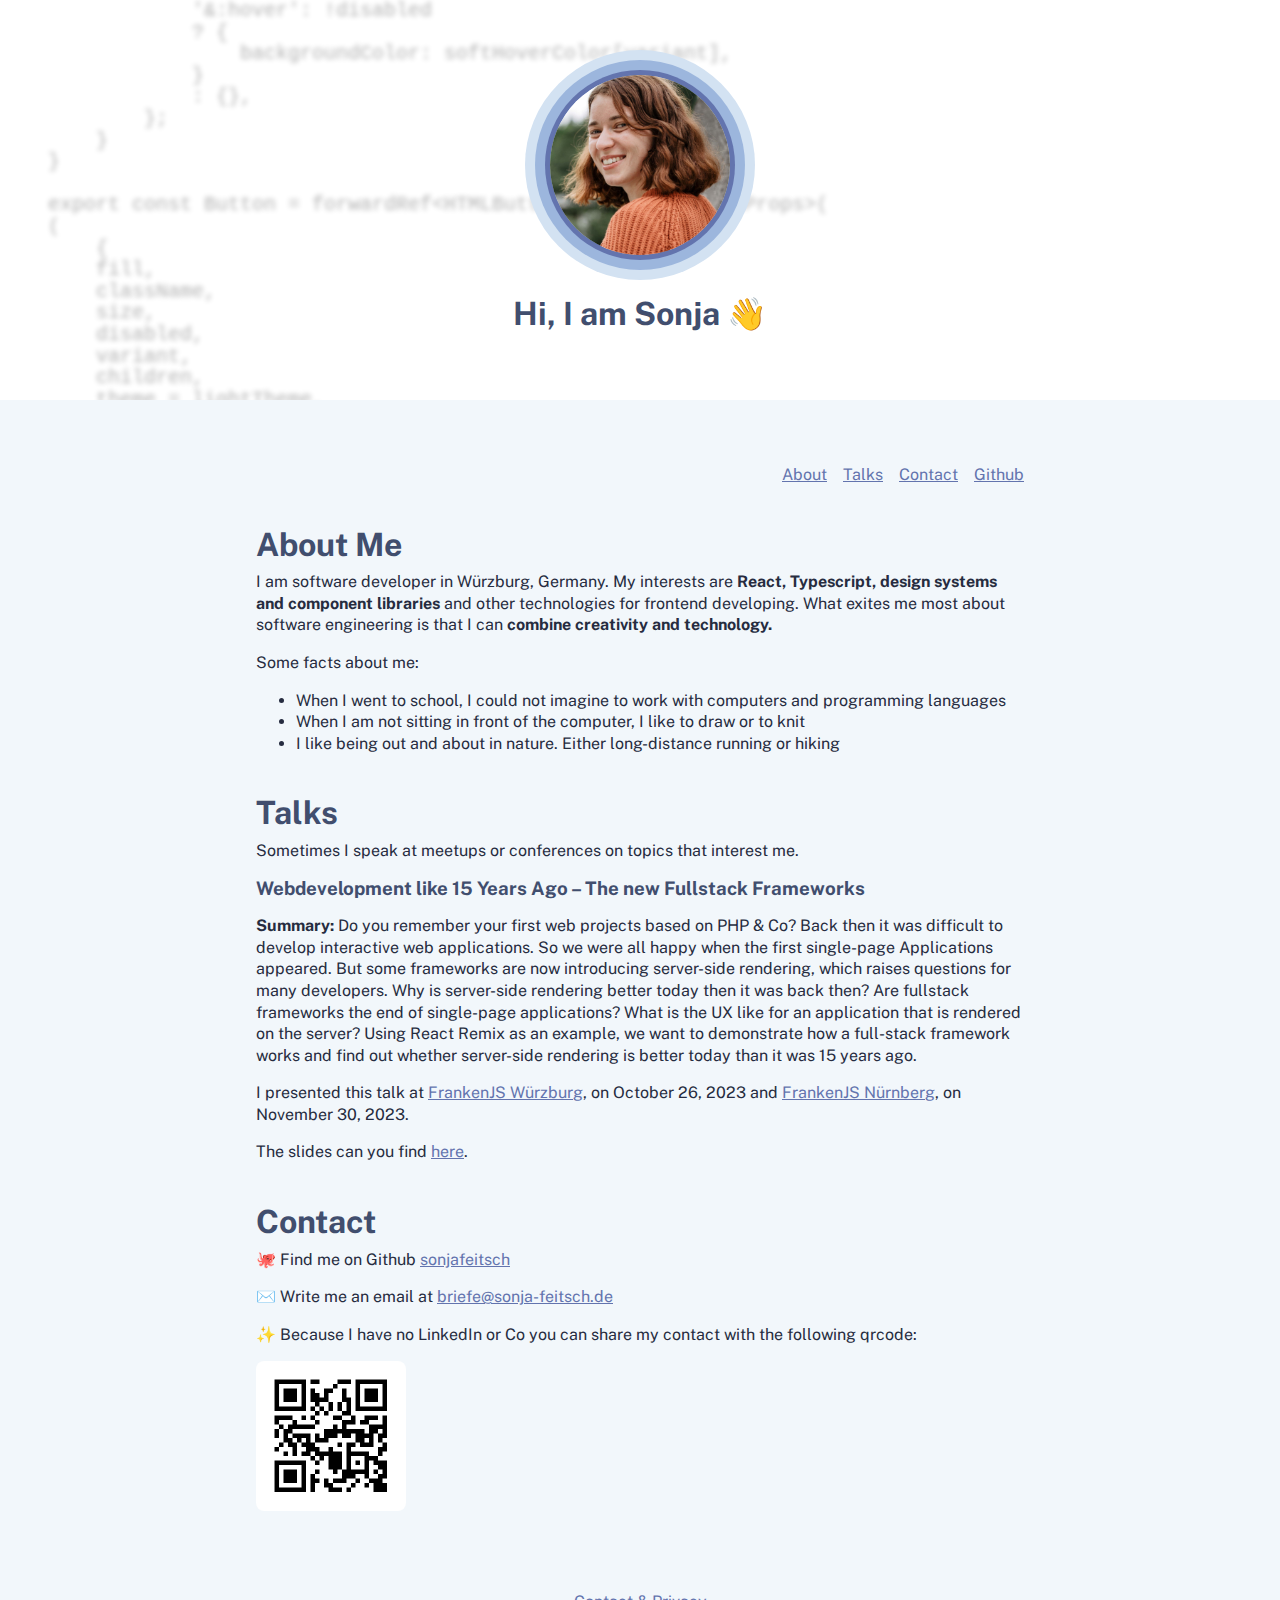
<file: index.html>
<!DOCTYPE html>
<html>
  <head>
    <meta charset="UTF-8" />
    <title>About Sonja Feitsch</title>
    <meta name="description" content="Free Web tutorials" />
    <meta name="keywords" content="HTML, CSS, JavaScript" />
    <meta name="author" content="John Doe" />
    <meta name="viewport" content="width=device-width, initial-scale=1.0" />
    <link rel="stylesheet" href="styles/fonts.css" />
    <link rel="stylesheet" href="styles/base.css" />
    <link rel="stylesheet" href="styles/spacing.css" />
    <link rel="stylesheet" href="styles/header.css" />
    <link rel="stylesheet" href="styles/main.css" />
    <link rel="stylesheet" href="styles/footer.css" />
  </head>

  <body>
    <header>
      <div class="code">
        <pre>
                '&:hover': !disabled
                ? {
                    backgroundColor: softHoverColor[variant],
                }
                : {},
            };
        }
    }

    export const Button = forwardRef&lt;HTMLButtonElement, ButtonProps&gt;(
    (
        {
        fill,
        className,
        size,
        disabled,
        variant,
        children,
        theme = lightTheme,
        ...otherProps
        },
        ref,
    ) => {
        const styles = getButtonStyles({ fill, size, disabled, variant, theme });

        return (
            &lt;button
                data-testid="button-container"
                ref={ref}
                className={cx('button', styles.button, className)}
                disabled={disabled}
                {...otherProps}>
                {children}
            &lt;/button&gt;);
        },
    );

    Button.displayName = 'Button';
            </pre
        >
      </div>
      <div class="content">
        <img class="avatar" src="./sonja.jpeg" />
        <h1>Hi, I am Sonja 👋</h1>
      </div>
    </header>
    <main>
      <div class="navigation">
        <a href="#about">About</a>
        <a href="#talks">Talks</a>
        <a href="#contact">Contact</a>
        <a href="https://github.com/sonjafeitsch" target="_blank">Github</a>
      </div>
      <h1 class="mt-16" id="about">About Me</h1>
      <p>
        I am software developer in Würzburg, Germany. My interests are
        <span class="bold"
          >React, Typescript, design systems and component libraries</span
        >
        and other technologies for frontend developing. What exites me most
        about software engineering is that I can
        <span class="bold">combine creativity and technology.</span>
      </p>
      <!-- Find out more about my education in
      <a href="https://google.com">my CV.</a> -->
      <p>Some facts about me:</p>
      <ul>
        <li>
          When I went to school, I could not imagine to work with computers and
          programming languages
        </li>
        <li>
          When I am not sitting in front of the computer, I like to draw or to
          knit
        </li>
        <li>
          I like being out and about in nature. Either long-distance running or
          hiking
        </li>
      </ul>
      <h1 id="talks" class="mt-16">Talks</h1>
      <p>
        Sometimes I speak at meetups or conferences on topics that interest me.
      </p>
      <h3>Webdevelopment like 15 Years Ago – The new Fullstack Frameworks</h3>
      <p>
        <span class="bold">Summary: </span>Do you remember your first web
        projects based on PHP & Co? Back then it was difficult to develop
        interactive web applications. So we were all happy when the first
        single-page Applications appeared. But some frameworks are now
        introducing server-side rendering, which raises questions for many
        developers. Why is server-side rendering better today then it was back
        then? Are fullstack frameworks the end of single-page applications? What
        is the UX like for an application that is rendered on the server? Using
        React Remix as an example, we want to demonstrate how a full-stack
        framework works and find out whether server-side rendering is better
        today than it was 15 years ago.
      </p>
      <p>
        I presented this talk at
        <a
          href="https://www.meetup.com/front-end-wuerzburg/events/295649495/"
          target="_blank"
          >FrankenJS Würzburg</a
        >, on October 26, 2023 and
        <a
          href="https://www.meetup.com/frankenjs/events/295929354/"
          target="_blank"
          >FrankenJS Nürnberg</a
        >, on November 30, 2023.
      </p>
      <p>
        The slides can you find
        <a href="./slides_talk.pdf" target="_blank">here</a>.
      </p>
      <h1 id="contact" class="mt-16">Contact</h1>
      <p>
        🐙 Find me on Github
        <a href="https://github.com/sonjafeitsch">sonjafeitsch</a>
      </p>
      <p>
        ✉️ Write me an email at
        <a href="mailto:briefe@sonja-feitsch.de">briefe@sonja-feitsch.de</a>
      </p>
      <p>
        ✨ Because I have no LinkedIn or Co you can share my contact with the
        following qrcode:
      </p>
      <div class="qrcode-container">
        <img class="qrcode" src="./frame.png" />
      </div>
    </main>
    <footer><a href="./privacy.html">Contact & Privacy</a></footer>
  </body>
</html>
</file>
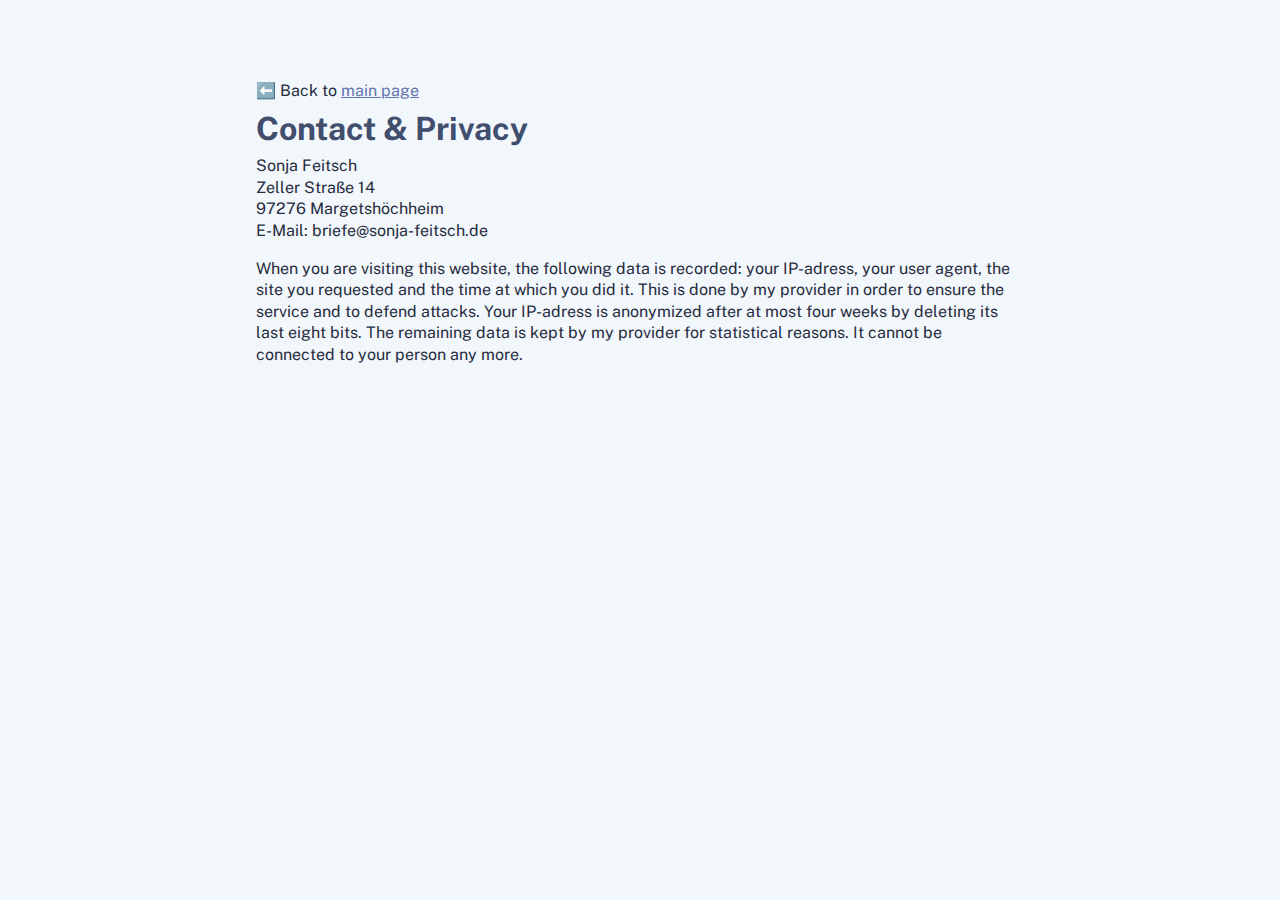
<file: privacy.html>
<!DOCTYPE html>
<html>
  <head>
    <meta charset="UTF-8" />
    <title>About Sonja Feitsch</title>
    <meta name="description" content="Free Web tutorials" />
    <meta name="keywords" content="HTML, CSS, JavaScript" />
    <meta name="author" content="John Doe" />
    <meta name="viewport" content="width=device-width, initial-scale=1.0" />
    <link rel="stylesheet" href="styles/fonts.css" />
    <link rel="stylesheet" href="styles/base.css" />
    <link rel="stylesheet" href="styles/spacing.css" />
    <link rel="stylesheet" href="styles/header.css" />
    <link rel="stylesheet" href="styles/main.css" />
    <link rel="stylesheet" href="styles/footer.css" />
  </head>
  <body>
    <main>
      <p>⬅️ Back to <a href="./index.html">main page</a></p>
      <h1>Contact & Privacy</h1>
      <p>
        Sonja Feitsch<br />
        Zeller Straße 14<br />
        97276 Margetshöchheim<br />
        E-Mail: briefe@sonja-feitsch.de
      </p>
      <p>
        When you are visiting this website, the following data is recorded: your
        IP-adress, your user agent, the site you requested and the time at which
        you did it. This is done by my provider in order to ensure the service
        and to defend attacks. Your IP-adress is anonymized after at most four
        weeks by deleting its last eight bits. The remaining data is kept by my
        provider for statistical reasons. It cannot be connected to your person
        any more.
      </p>
    </main>
  </body>
</html>
</file>
<file: styles/fonts.css>
@font-face {
  font-family: "PublicSans";
  src: url("../fonts/PublicSans-Regular.ttf") format("truetype");
  font-weight: 400;
}

@font-face {
  font-family: "PublicSans";
  src: url("../fonts/PublicSans-Bold.ttf") format("truetype");
  font-weight: 700;
}

@font-face {
  font-family: "PublicSans";
  src: url("../fonts/PublicSans-ExtraBold.ttf") format("truetype");
  font-weight: 800;
}

@font-face {
  font-family: "PublicSans";
  src: url("../fonts/PublicSans-SemiBold.ttf") format("truetype");
  font-weight: 600;
}
</file>
<file: styles/base.css>
html,
body {
  border: none;
  margin: 0;
  padding: 0;
  display: flex;
  flex-direction: column;
  color: #262c40;
  font-family: "PublicSans";
  font-size: 16px;
  height: 100%;
  line-height: 1.35rem;
}

h1,
h3 {
  color: #414e6e;
  margin: 0;
  padding: 0;
}

.bold {
  font-weight: 700;
}

a {
  color: #6374ae;
}

a:hover {
  color: #9cb6dd;
  transition: 300ms ease-in-out;
}
</file>
<file: styles/spacing.css>
.mt-16 {
  margin-top: 3rem;
}

.mt-4 {
  margin-top: 1rem;
}

.mt-3 {
  margin-top: 0.75rem;
}

.mt-2 {
  margin-top: 0.5rem;
}
</file>
<file: styles/header.css>
header {
  position: relative;
}

.code {
  position: relative;
  height: 400px;
  overflow: hidden;
}

.code > pre {
  margin: 0;
  font-size: 20px;
  color: transparent;
  text-shadow: 0 0 5px rgba(0, 0, 0, 0.3);
}

.avatar {
  width: 180px;
  height: 180px;
  margin-bottom: 16px;
  border-radius: 9999px;
  box-shadow: 0 0 0 5px #6374ae, 0 0 0 15px #9cb6dd, 0 0 0 25px #d3e2f2;
}

.content {
  position: absolute;
  top: 0;
  display: flex;
  flex-direction: column;
  align-items: center;
  gap: 32px;
  width: 100%;
  height: 100%;
  justify-content: center;
}

.content > h1,
h3 p {
  margin: 0px;
}

.navigation {
  display: flex;
  gap: 1rem;
  width: 100%;
  justify-content: flex-start;
  @media screen and (min-width: 640px) {
    justify-content: flex-end;
  }
}
</file>
<file: styles/main.css>
main {
  padding: 64px 64px;
  @media screen and (min-width: 640px) {
    padding: 64px 128px;
  }
  @media screen and (min-width: 1024px) {
    padding: 64px 256px;
  }
  background-color: #f2f7fb;
  flex-grow: 1;
}

.talks-container {
  display: flex;
  flex-direction: column;
}

.qrcode-container {
  display: flex;
  width: 100%;
  justify-content: center;
  @media screen and (min-width: 640px) {
    justify-content: center;
  }
  @media screen and (min-width: 1024px) {
    justify-content: flex-start;
  }
}

.qrcode {
  width: 150px;
  height: 150px;
  border-radius: 0.5rem;
}
</file>
<file: styles/footer.css>
footer {
  background-color: #f2f7fb;
  display: flex;
  justify-content: center;
  align-items: center;
  padding: 1rem;
}
</file>
